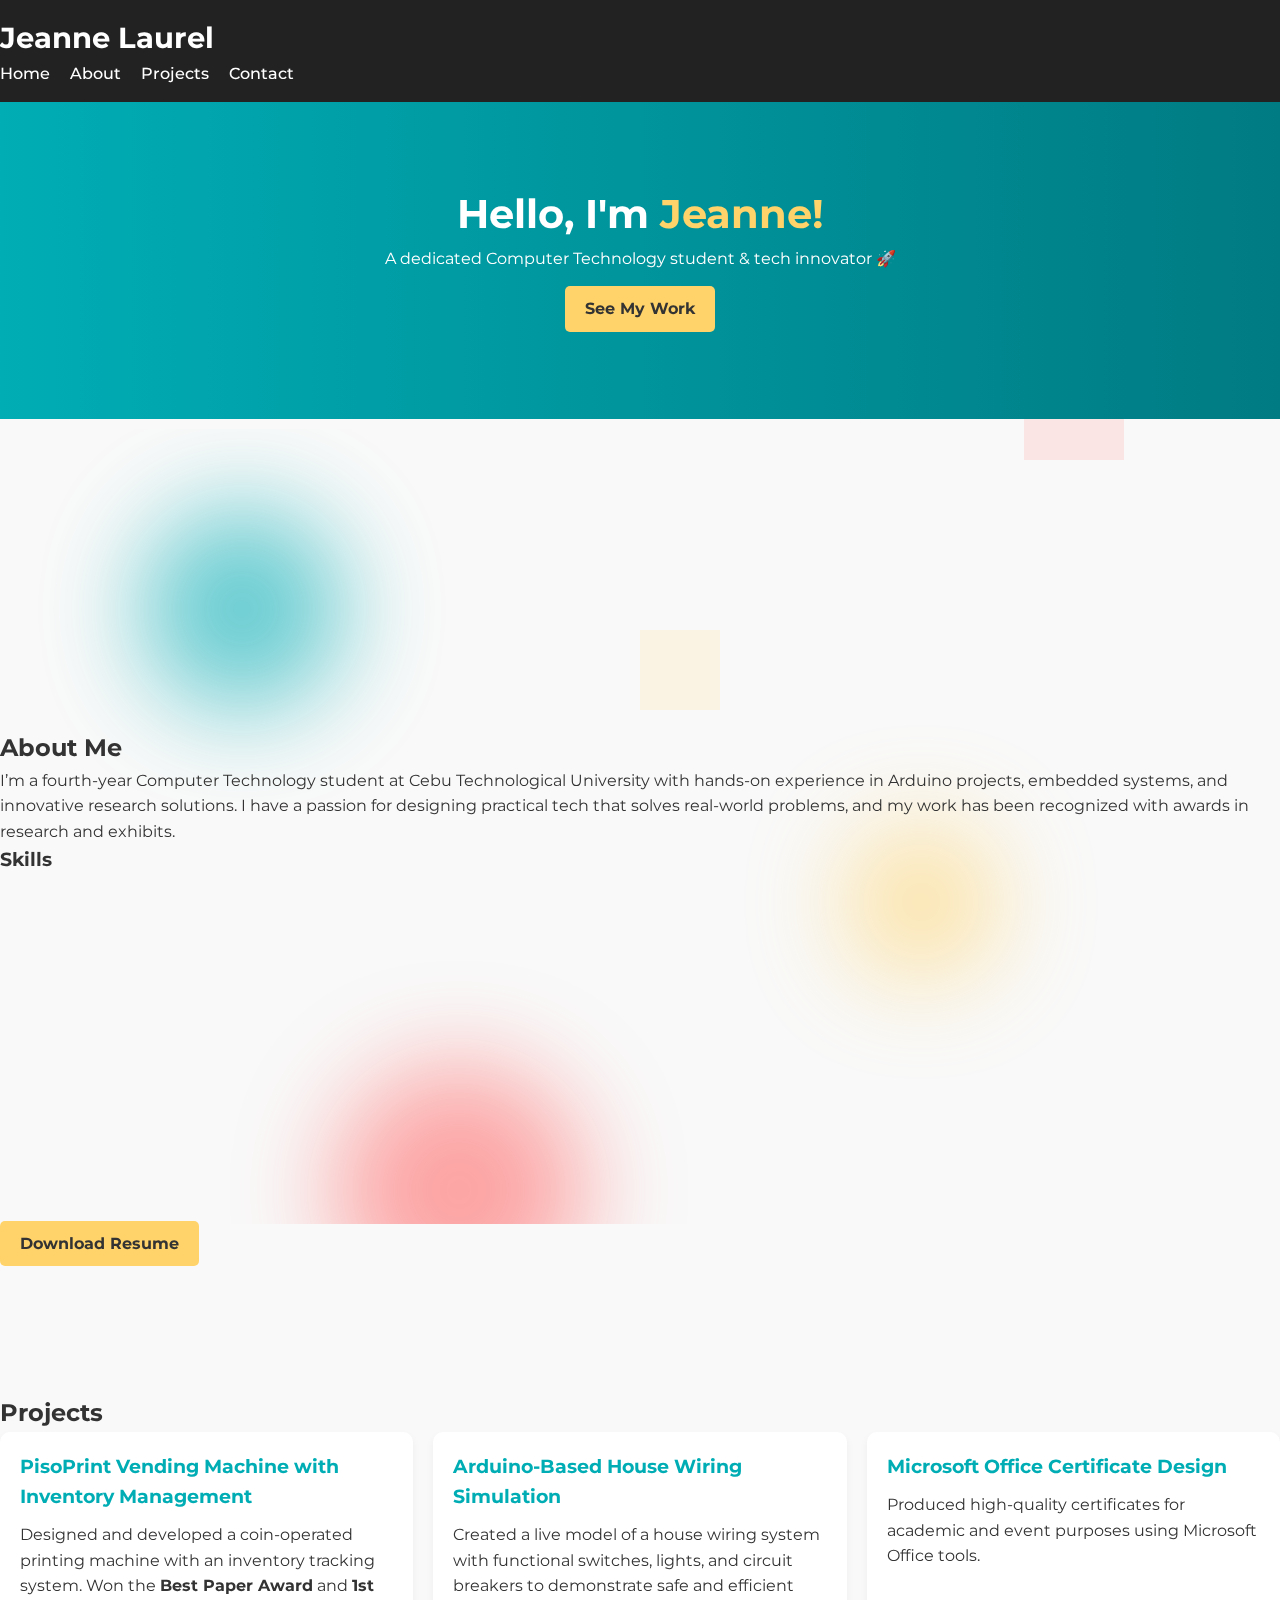
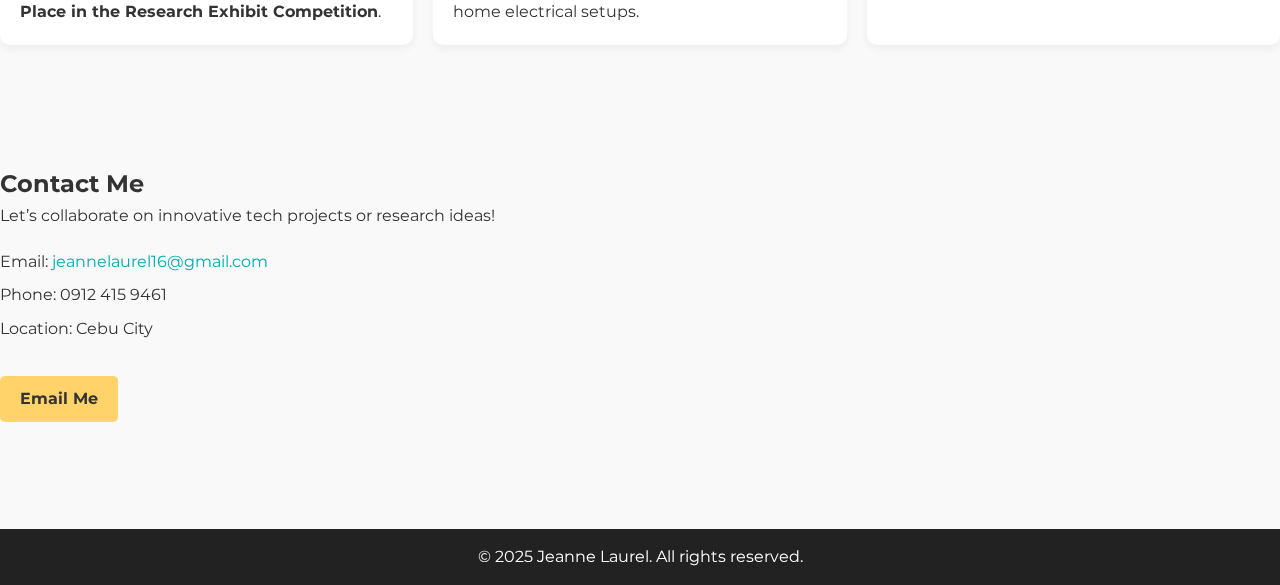
<file: index.html>
<!DOCTYPE html>
<html lang="en">
<head>
  <meta charset="UTF-8" />
  <meta name="viewport" content="width=device-width, initial-scale=1.0" />
  <title>Jeanne Laurel | Portfolio</title>
  <link rel="stylesheet" href="style.css" />
  <script src="script.js" defer></script>
  <link href="https://fonts.googleapis.com/css2?family=Montserrat:wght@400;700&display=swap" rel="stylesheet" />
</head>
<body>

  <!-- Floating Tech Shapes -->
  <div class="tech-shapes">
    <span></span>
    <span></span>
    <span></span>
  </div>

  <!-- HEADER -->
  <header class="fade-in">
    <div class="container">
      <h1 class="logo">Jeanne Laurel</h1>
      <nav>
        <ul>
          <li><a href="#home">Home</a></li>
          <li><a href="#about">About</a></li>
          <li><a href="#projects">Projects</a></li>
          <li><a href="#contact">Contact</a></li>
        </ul>
      </nav>
    </div>
  </header>

  <!-- HERO SECTION -->
  <section id="home" class="hero fade-in">
    <div class="container">
      <h2>Hello, I'm <span class="highlight">Jeanne!</span></h2>
      <p class="tagline">A dedicated Computer Technology student & tech innovator 🚀</p>
      <a href="#projects" class="btn">See My Work</a>
    </div>
  </section>

  <!-- ABOUT SECTION -->
  <section id="about" class="section fade-in">
    <div class="container about-container">

      <!-- Animated bubbles -->
      <div class="bubble-bg">
        <div class="bubble bubble1"></div>
        <div class="bubble bubble2"></div>
        <div class="bubble bubble3"></div>
      </div>

      <img src="profile.jfif" alt="Profile Photo" class="profile-pic" />
      <div class="about-text">
        <h2>About Me</h2>
        <p>I’m a fourth-year Computer Technology student at Cebu Technological University with hands-on experience in Arduino projects, embedded systems, and innovative research solutions. I have a passion for designing practical tech that solves real-world problems, and my work has been recognized with awards in research and exhibits.</p>
        
        <h3>Skills</h3>
        <ul class="skills">
          <li>Arduino Projects & Embedded Systems</li>
          <li>Basic C Programming</li>
          <li>Hardware & Software Installation</li>
          <li>Basic Troubleshooting</li>
          <li>Microsoft Office Suite</li>
          <li>Web Research & Internet Surfing</li>
          <li>Flexible & Adaptable</li>
        </ul>
        
        <a href="CV_Laurel.pdf" class="btn" download>Download Resume</a>
      </div>
    </div>
  </section>

  <!-- PROJECTS SECTION -->
  <section id="projects" class="section fade-in">
    <div class="container">
      <h2>Projects</h2>
      <div class="project-list">
        
        <div class="project-card">
          <h3>PisoPrint Vending Machine with Inventory Management</h3>
          <p>Designed and developed a coin-operated printing machine with an inventory tracking system. Won the <strong>Best Paper Award</strong> and <strong>1st Place in the Research Exhibit Competition</strong>.</p>
        </div>

        <div class="project-card">
          <h3>Arduino-Based House Wiring Simulation</h3>
          <p>Created a live model of a house wiring system with functional switches, lights, and circuit breakers to demonstrate safe and efficient home electrical setups.</p>
        </div>

        <div class="project-card">
          <h3>Microsoft Office Certificate Design</h3>
          <p>Produced high-quality certificates for academic and event purposes using Microsoft Office tools.</p>
        </div>
        
      </div>
    </div>
  </section>

  <!-- CONTACT SECTION -->
  <section id="contact" class="section contact fade-in">
    <div class="container">
      <h2>Contact Me</h2>
      <p>Let’s collaborate on innovative tech projects or research ideas!</p>
      <ul class="contact-info">
        <li>Email: <a href="mailto:jeannelaurel16@gmail.com">jeannelaurel16@gmail.com</a></li>
        <li>Phone: 0912 415 9461</li>
        <li>Location: Cebu City</li>
      </ul>
      <a href="mailto:jeannelaurel16@gmail.com" class="btn">Email Me</a>
    </div>
  </section>

  <!-- FOOTER -->
  <footer class="fade-in">
    <div class="container">
      <p>&copy; 2025 Jeanne Laurel. All rights reserved.</p>
    </div>
  </footer>

</body>
</html>
</file>
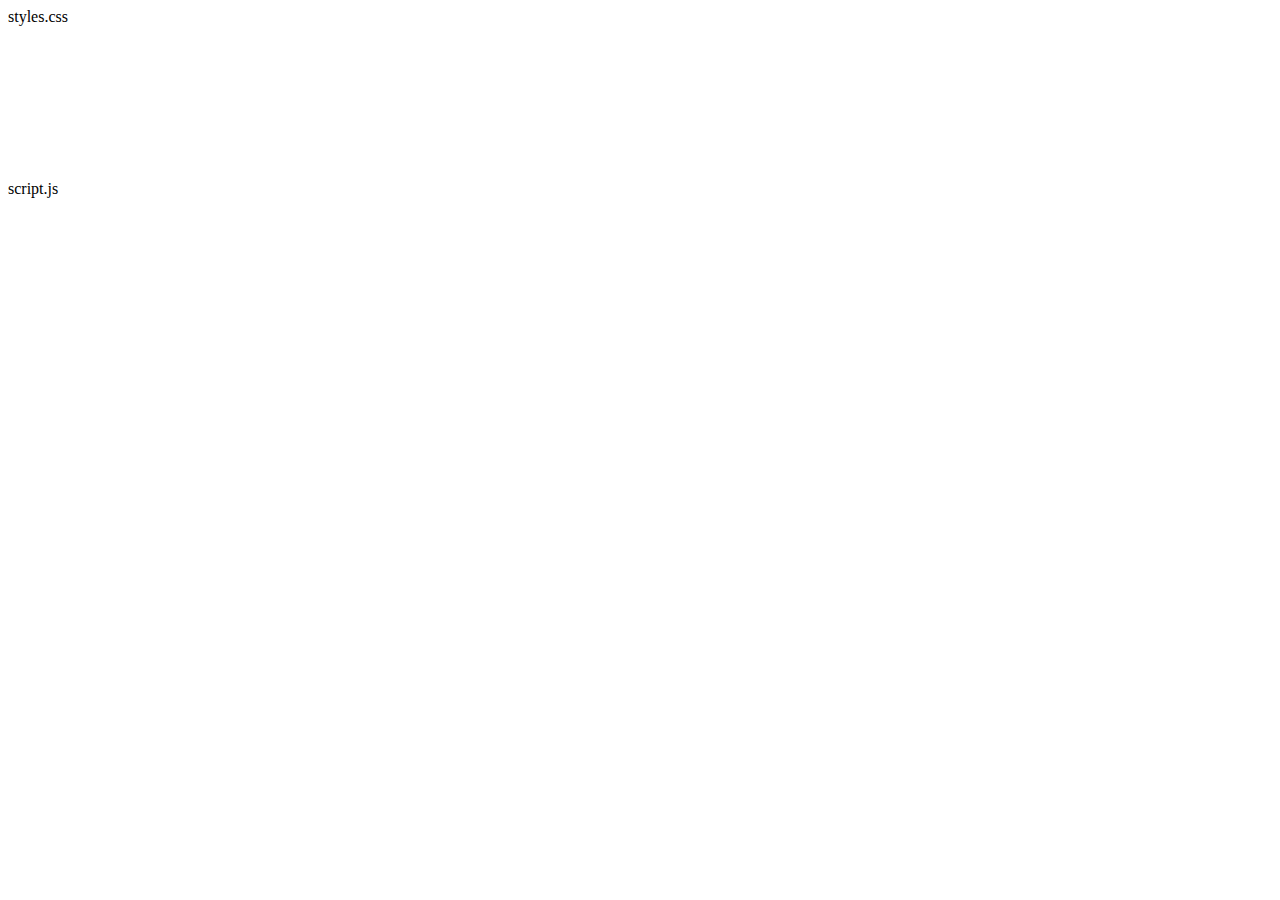
<file: Flower/index.html>
<!DOCTYPE html>
<html lang="en">
<head>
  <meta charset="UTF-8" />
  <meta name="viewport" content="width=device-width, initial-scale=1.0"/>
  <title>Interactive Glowing Flowers</title>
  styles.css
</head>
<body>
  <div class="scene">
    <div class="flower" id="flower1">
      <div class="petal"></div>
      <div class="petal"></div>
      <div class="petal"></div>
      <div class="center"></div>
    </div>
    <div class="flower" id="flower2">
      <div class="petal"></div>
      <div class="petal"></div>
      <div class="petal"></div>
      <div class="center"></div>
    </div>
    <canvas id="particles"></canvas>
  </div>
  script.js</script>
</body>
</html>
</file>
<file: style.css>
/* ===== Global Styles ===== */
* {
  margin: 0;
  padding: 0;
  box-sizing: border-box;
  scroll-behavior: smooth;
}

body {
  font-family: 'Montserrat', sans-serif;
  line-height: 1.6;
  background-color: #f9f9f9;
  color: #333;
}

/* ===== Global Animated Background ===== */
body::before {
  background-image: 
    linear-gradient(45deg, rgba(0, 173, 181, 0.05) 25%, transparent 25%),
    linear-gradient(-45deg, rgba(0, 173, 181, 0.05) 25%, transparent 25%),
    linear-gradient(45deg, transparent 75%, rgba(0, 173, 181, 0.05) 75%),
    linear-gradient(-45deg, transparent 75%, rgba(0, 173, 181, 0.05) 75%);
  background-size: 50px 50px;
  z-index: -2;
  animation: moveBackground 20s linear infinite;
}

@keyframes moveBackground {
  from { transform: translate(0, 0); }
  to { transform: translate(-50px, -50px); }
}

/* ===== Floating Tech Shapes ===== */
.tech-shapes {
  position: fixed;
  top: 0;
  left: 0;
  width: 100%;
  height: 100%;
  pointer-events: none;
  z-index: -1;
  overflow: hidden;
}

.tech-shapes span {
  position: absolute;
  display: block;
  background: rgba(255, 255, 255, 0.05);
  animation: floatShape 12s linear infinite;
}

.tech-shapes span:nth-child(1) {
  width: 60px;
  height: 60px;
  top: 20%;
  left: 15%;
  background: rgba(0, 173, 181, 0.15);
}

.tech-shapes span:nth-child(2) {
  width: 80px;
  height: 80px;
  top: 70%;
  left: 50%;
  background: rgba(255, 211, 105, 0.15);
}

.tech-shapes span:nth-child(3) {
  width: 100px;
  height: 100px;
  top: 40%;
  left: 80%;
  background: rgba(255, 107, 107, 0.15);
}

@keyframes floatShape {
  0% { transform: translateY(0) rotate(0deg); }
  50% { transform: translateY(-40px) rotate(180deg); }
  100% { transform: translateY(0) rotate(360deg); }
}

/* ===== Header ===== */
header {
  background: #222;
  color: #fff;
  padding: 15px 0;
  position: sticky;
  top: 0;
  z-index: 1000;
}

.logo {
  font-size: 1.8rem;
  font-weight: bold;
}

header nav ul {
  list-style: none;
  display: flex;
  gap: 20px;
}

header nav ul li a {
  color: #fff;
  text-decoration: none;
  font-weight: 500;
  transition: color 0.3s ease;
}

header nav ul li a:hover {
  color: #00adb5;
}

/* ===== Hero Section ===== */
.hero {
  background: linear-gradient(to right, #00adb5, #007b83);
  color: #fff;
  padding: 80px 0;
  text-align: center;
}

.hero h2 {
  font-size: 2.5rem;
}

.highlight {
  color: #ffd369;
}

.btn {
  display: inline-block;
  background: #ffd369;
  color: #333;
  padding: 10px 20px;
  margin-top: 15px;
  border-radius: 5px;
  text-decoration: none;
  font-weight: bold;
  transition: all 0.3s ease;
}

.btn:hover {
  background: #ffbe0b;
  transform: translateY(-3px);
}

.btn-outline {
  display: inline-block;
  border: 2px solid #00adb5;
  color: #00adb5;
  padding: 10px 20px;
  margin-top: 10px;
  border-radius: 5px;
  text-decoration: none;
  transition: all 0.3s ease;
}

.btn-outline:hover {
  background: #00adb5;
  color: #fff;
  transform: translateY(-3px);
}

/* Ripple effect */
.ripple {
  position: absolute;
  border-radius: 50%;
  background: rgba(255, 255, 255, 0.5);
  transform: scale(0);
  animation: rippleEffect 0.6s linear;
  pointer-events: none;
}

@keyframes rippleEffect {
  to {
    transform: scale(4);
    opacity: 0;
  }
}

.btn, .btn-outline {
  position: relative;
  overflow: hidden;
}

/* ===== About Section ===== */
.section {
  padding: 60px 0;
}

.about-container {
  display: flex;
  flex-wrap: wrap;
  align-items: center;
  gap: 30px;
  position: relative;
}

/* Bubble background */
.bubble-bg {
  position: absolute;
  top: -50px;
  left: -50px;
  width: 100%;
  height: 100%;
  z-index: -1;
  overflow: hidden;
}

.bubble {
  position: absolute;
  border-radius: 50%;
  filter: blur(50px);
  opacity: 0.6;
  animation: moveBubbles 15s infinite linear;
}

.bubble1 {
  width: 200px;
  height: 200px;
  background: #00adb5;
  top: 10%;
  left: 15%;
}

.bubble2 {
  width: 150px;
  height: 150px;
  background: #ffd369;
  top: 50%;
  left: 70%;
}

.bubble3 {
  width: 250px;
  height: 250px;
  background: #ff6b6b;
  top: 80%;
  left: 30%;
}

@keyframes moveBubbles {
  0% { transform: translateY(0) rotate(0deg); }
  50% { transform: translateY(-50px) rotate(180deg); }
  100% { transform: translateY(0) rotate(360deg); }
}

/* Profile picture */
.profile-pic {
  max-width: 220px;
  border-radius: 50%;
  border: 4px solid #00adb5;
  box-shadow: 0 4px 10px rgba(0,0,0,0.1);
  opacity: 0;
  transform: scale(0.8);
}

.float {
  animation: floatUpDown 3s ease-in-out infinite;
}

@keyframes popIn {
  0% { opacity: 0; transform: scale(0.8); }
  60% { opacity: 1; transform: scale(1.05); }
  100% { transform: scale(1); }
}

@keyframes floatUpDown {
  0% { transform: translateY(0) scale(1); }
  50% { transform: translateY(-10px) scale(1); }
  100% { transform: translateY(0) scale(1); }
}

/* Skills */
.skills {
  list-style: none;
  padding-left: 0;
}

.skills li {
  background: #e0f7f8;
  padding: 8px 12px;
  margin: 5px 0;
  border-radius: 5px;
  transform: scale(0.8);
  opacity: 0;
  transition: background 0.3s ease, transform 0.3s ease, opacity 0.3s ease;
}

.skills li:hover {
  background: #c6f4f6;
  transform: scale(1.05);
}

/* ===== Projects Section ===== */
.project-list {
  display: grid;
  grid-template-columns: repeat(auto-fit, minmax(280px, 1fr));
  gap: 20px;
}

.project-card {
  background: #fff;
  padding: 20px;
  border-radius: 10px;
  box-shadow: 0 4px 8px rgba(0,0,0,0.05);
  transition: transform 0.3s ease, box-shadow 0.3s ease;
}

.project-card:hover {
  transform: translateY(-5px);
  box-shadow: 0 6px 15px rgba(0,0,0,0.1);
}

.project-card h3 {
  color: #00adb5;
  margin-bottom: 10px;
}

/* ===== Contact Section ===== */
.contact-info {
  list-style: none;
  padding: 0;
  margin: 20px 0;
}

.contact-info li {
  margin-bottom: 8px;
}

.contact-info a {
  color: #00adb5;
  text-decoration: none;
  transition: color 0.3s ease;
}

.contact-info a:hover {
  text-decoration: underline;
  color: #007b83;
}

/* ===== Footer ===== */
footer {
  background: #222;
  color: #fff;
  padding: 15px 0;
  text-align: center;
  margin-top: 40px;
}

/* ===== Responsive Design ===== */
@media (max-width: 768px) {
  .about-container {
    flex-direction: column;
    text-align: center;
  }
  
  .profile-pic {
    margin-bottom: 20px;
  }
}
</file>
